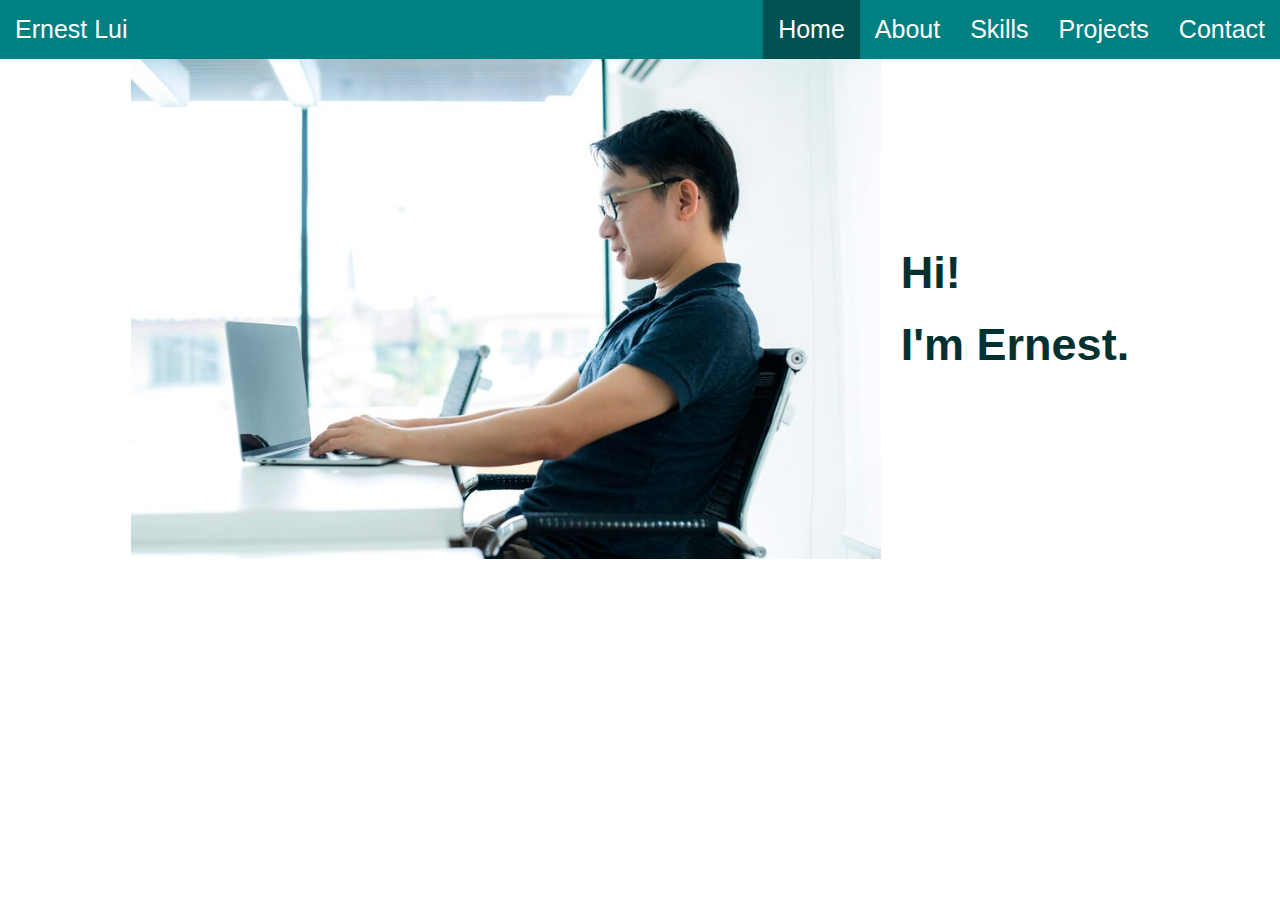
<file: index.html>
<!DOCTYPE html>
<html lang="en">
<head>
    <meta charset="UTF-8">
    <meta name="viewport" content="width=device-width, initial-scale=1.0">
    <title>Baby Coder</title>
    <link rel="stylesheet" href="./style.css">
</head>
<body>
    <header>
        <div class="name-logo">
            Ernest Lui
        </div>
        <nav>
            <ul class="nav-ul">
                <li class="nav-li current-page"><a href="#">Home</a></li>
                <li class="nav-li"><a href="./about.html">About</a></li>
                <li class="nav-li"><a href="./skills.html">Skills</a></li>
                <li class="nav-li"><a href="./projects.html">Projects</a></li>
                <li class="nav-li"><a href="./contact.html">Contact</a></li>
            </ul>
        </nav>
    </header>
    <div id="main-content">
        <img id="home-image" src="./homeImage.jpg" alt="main image">
        <aside id="slogan">
            <h1>Hi!</h1>
            <h1>I'm Ernest.</h1>
        </aside>
    </div>    
</body>
</html>
</file>
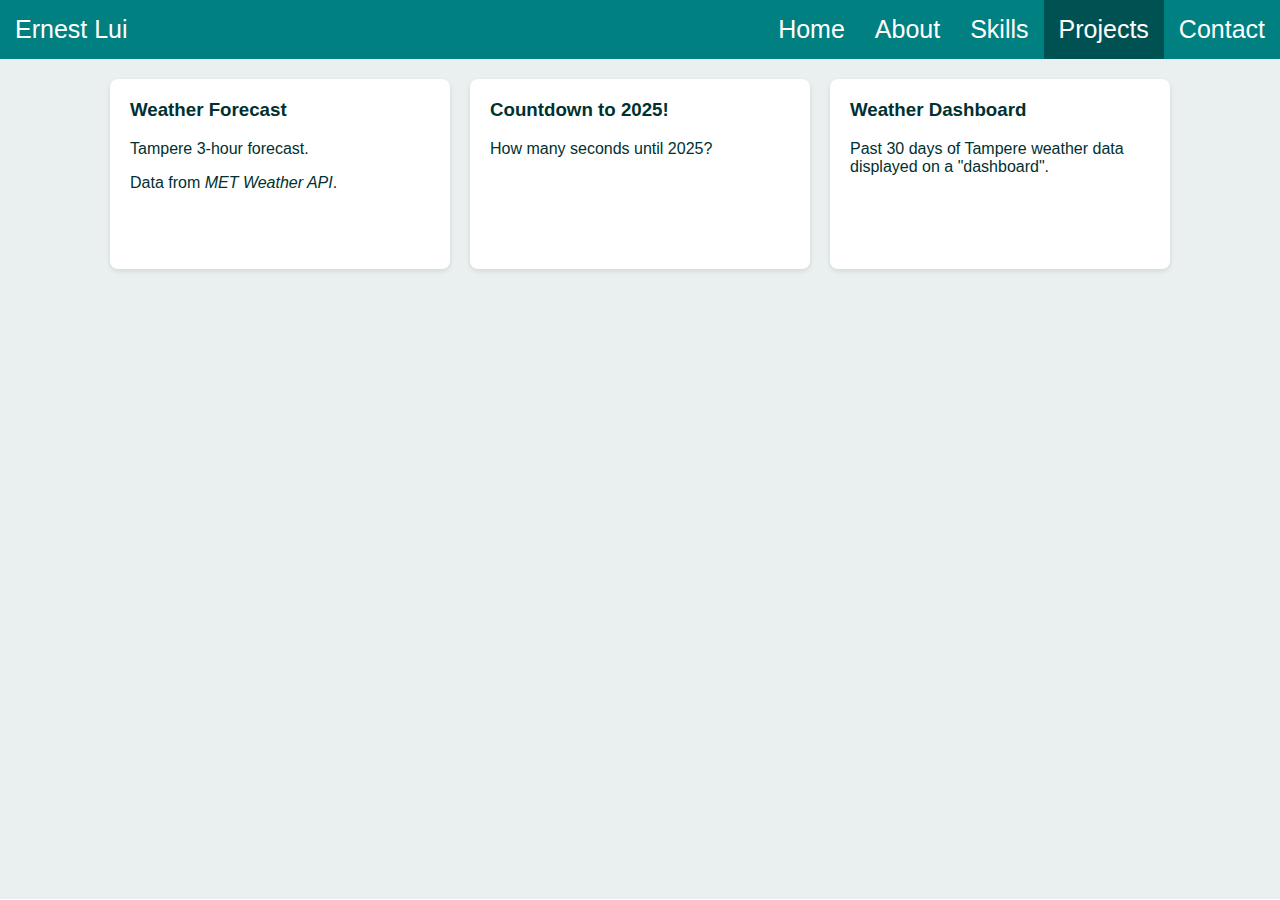
<file: projects.html>
<!DOCTYPE html>
<html lang="en">
<head>
    <meta charset="UTF-8">
    <meta name="viewport" content="width=device-width, initial-scale=1.0">
    <title>Projects</title>
    <link rel="stylesheet" href="./style.css">
</head>
<body>
    <header>
        <div class="name-logo">
            Ernest Lui
        </div>
        <nav>
            <ul class="nav-ul">
                <li class="nav-li"><a href="./index.html">Home</a></li>
                <li class="nav-li"><a href="./about.html">About</a></li>
                <li class="nav-li"><a href="./skills.html">Skills</a></li>
                <li class="nav-li current-page"><a href="#">Projects</a></li>
                <li class="nav-li"><a href="./contact.html">Contact</a></li>
            </ul>
        </nav>
    </header>
    <div class="card-container">
        <div class="card">
            <a href="../weather_forecast/">
                <h3>Weather Forecast</h3>
                <p>Tampere 3-hour forecast.</p>
                <p>Data from <em><a href="#">MET Weather API</a></em>.</p>
            </a>
        </div>
        <div class="card">
            <a href="../countdown/">
                <h3>Countdown to 2025!</h3>
                <p>How many seconds until 2025?</p>
            </a>
        </div>
        <div class="card">
            <a href="weather_dashboard">
                <h3>Weather Dashboard</h3>
                <p>Past 30 days of Tampere weather data displayed on a "dashboard".</p>
            </a>
        </div>

        
    </div>
</body>
</html>
</file>
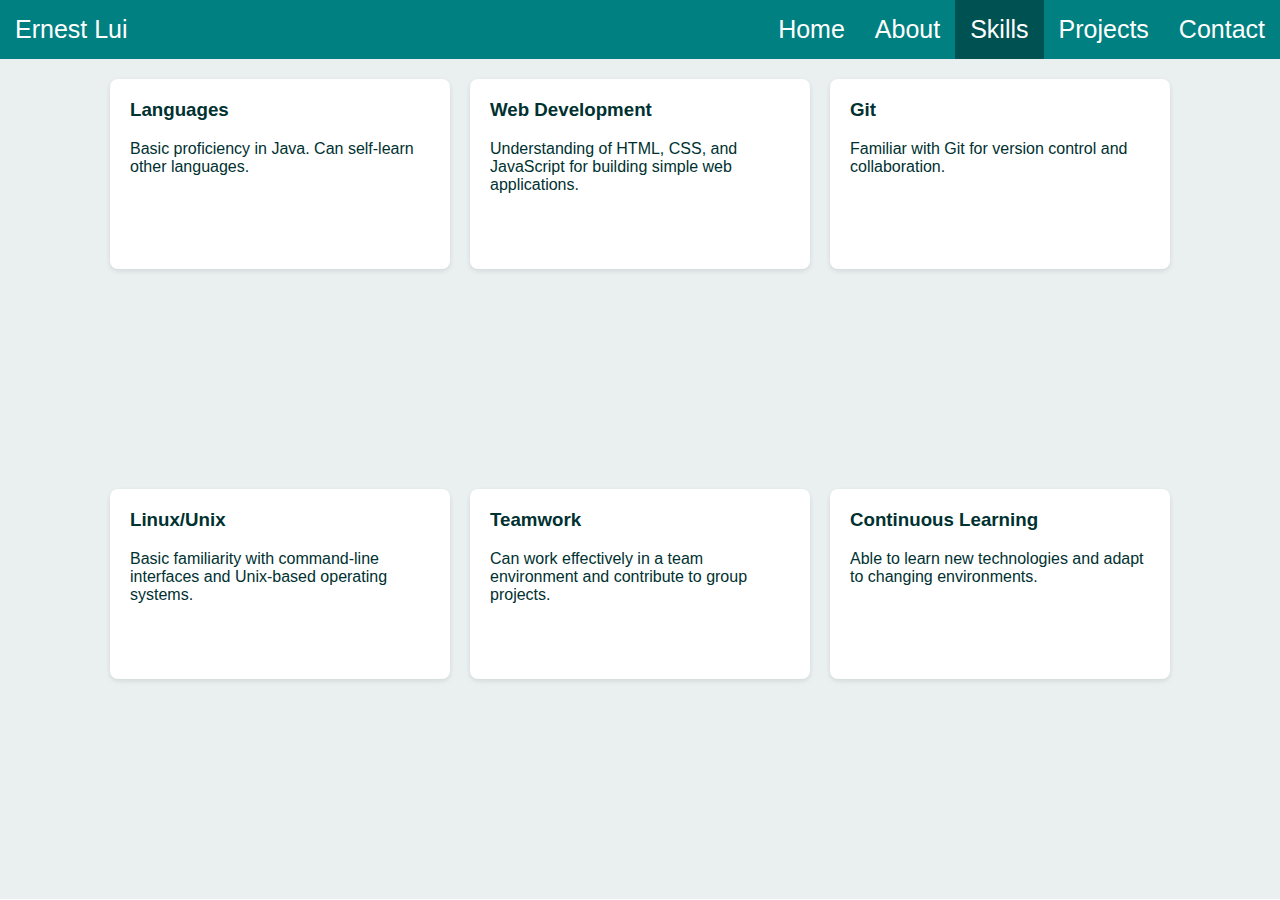
<file: skills.html>
<!DOCTYPE html>
<html lang="en">
<head>
    <meta charset="UTF-8">
    <meta name="viewport" content="width=device-width, initial-scale=1.0">
    <title>Skills</title>
    <link rel="stylesheet" href="./style.css">
</head>
<body>
    <header>
        <div class="name-logo">
            Ernest Lui
        </div>
        <nav>
            <ul class="nav-ul">
                <li class="nav-li"><a href="./index.html">Home</a></li>
                <li class="nav-li"><a href="./about.html">About</a></li>
                <li class="nav-li current-page"><a href="#">Skills</a></li>
                <li class="nav-li"><a href="./projects.html">Projects</a></li>
                <li class="nav-li"><a href="./contact.html">Contact</a></li>
            </ul>
        </nav>
    </header>
    
    <div class="card-container">
        <div class="card">
            <h3>Languages</h3>
            <p>Basic proficiency in Java. Can self-learn other languages.</p>
        </div>
        
        <div class="card">
            <h3>Web Development</h3>
            <p>Understanding of HTML, CSS, and JavaScript for building simple web applications.</p>
        </div>
        
        <div class="card">
            <h3>Git</h3>
            <p>Familiar with Git for version control and collaboration.</p>
        </div>
        
        <div class="card">
            <h3>Linux/Unix</h3>
            <p>Basic familiarity with command-line interfaces and Unix-based operating systems.</p>
        </div>
        
        <div class="card">
            <h3>Teamwork</h3>
            <p>Can work effectively in a team environment and contribute to group projects.</p>
        </div>
        
        <div class="card">
            <h3>Continuous Learning</h3>
            <p>Able to learn new technologies and adapt to changing environments.</p>
        </div>
    </div>
    
</body>
</html>
</file>
<file: style.css>
body {
    display: flex;
    flex-direction: column;
    font-family:'Gill Sans', 'Gill Sans MT', Calibri, 'Trebuchet MS', sans-serif;
    margin: 0;
    height: 100vh;
    color: rgb(0, 49, 49);
}

header {
    display: flex;
    justify-content: space-between;
    background-color: rgb(0, 128, 128);
    
}

.name-logo {
    color: white;
    font-size: 25px;
    padding: 15px;
}


.nav-ul {
    list-style-type: none;
    display: flex;
    margin: 0;
    padding: 0;
}

.nav-li {
    padding: 15px;
}

.nav-li a {
    color: white;
    text-decoration: none;
    font-size: 25px;
}

.nav-li a:visited {
    color: white;
}

.current-page {
    background-color: rgb(0, 82, 82);
}

.card-container {
    display: flex;
    flex-wrap: wrap;
    justify-content: center;
    gap: 20px;
    padding: 20px;
    background-color: rgb(234, 240, 240);
    min-height: calc(100vh - 100px);
}

.card {
    background-color: #fff;
    border-radius: 8px;
    box-shadow: 0 2px 5px rgba(0, 0, 0, 0.1);
    padding: 20px;
    width: 300px;
    max-height: 150px;
  }

.card a {
    color: rgb(0, 49, 49);
    text-decoration: none;
}

.card a:visited {
    color: rgb(0, 49, 49);
}

.card h3 {
    margin-top: 0;
}

.card p {
    margin-bottom: 0;
    /* text-decoration: none; */
}

#main-content {
    display: flex;
    justify-content: center;
    align-items: center;
    
    /* flex-shrink: 1; */
    
}

h1 {
    font-size: 45px;
    color:  rgb(0, 49, 49);
    margin: 20px;
    font-weight: bold;
}

#home-image {
    max-width: min(750px, 100vw);
    max-height: calc(100vh - 60px);
    /* height: auto; */
    /* flex-shrink: 1; */
    /* max-height: 90%; */

    /* align-self: flex-end; */
    
}

#about-image {
    width: 295px;
}

figure {
    display: flex;
    justify-content: center;
}

article {
    padding: 25px;
    width: 600px;
    align-self: center;
}

#contact-container {
    display: flex;
    justify-content: end;
}

#contact-image {
    width: 450px;
}

#contact-details {
    display:flex;
    flex-direction: column;
    justify-content: center;
    width: 40vw;
    font-size: 20px;
}

#contact-details a {
    text-decoration: none;
    color: rgb(0, 49, 49);
    margin: 10px 25px;
}

@media screen and (max-width: 1065px) {
    #slogan {
        display: none;
    }
}

@media screen and (max-width: 650px) {
    .name-logo {
        display: none;
    }

    .nav-li a {
        font-size: 18px;
    }

    .nav-li {
        padding: 10px;
    }

    article {
        width: auto;
    }

    #contact-container {
        flex-direction: column;
        align-items: center;
    }

    #contact-image {
        width: 300px;
    }

    #contact-details {
        width: auto;
        margin-top: 30px;
        font-size: 18px;
    }
}
</file>
